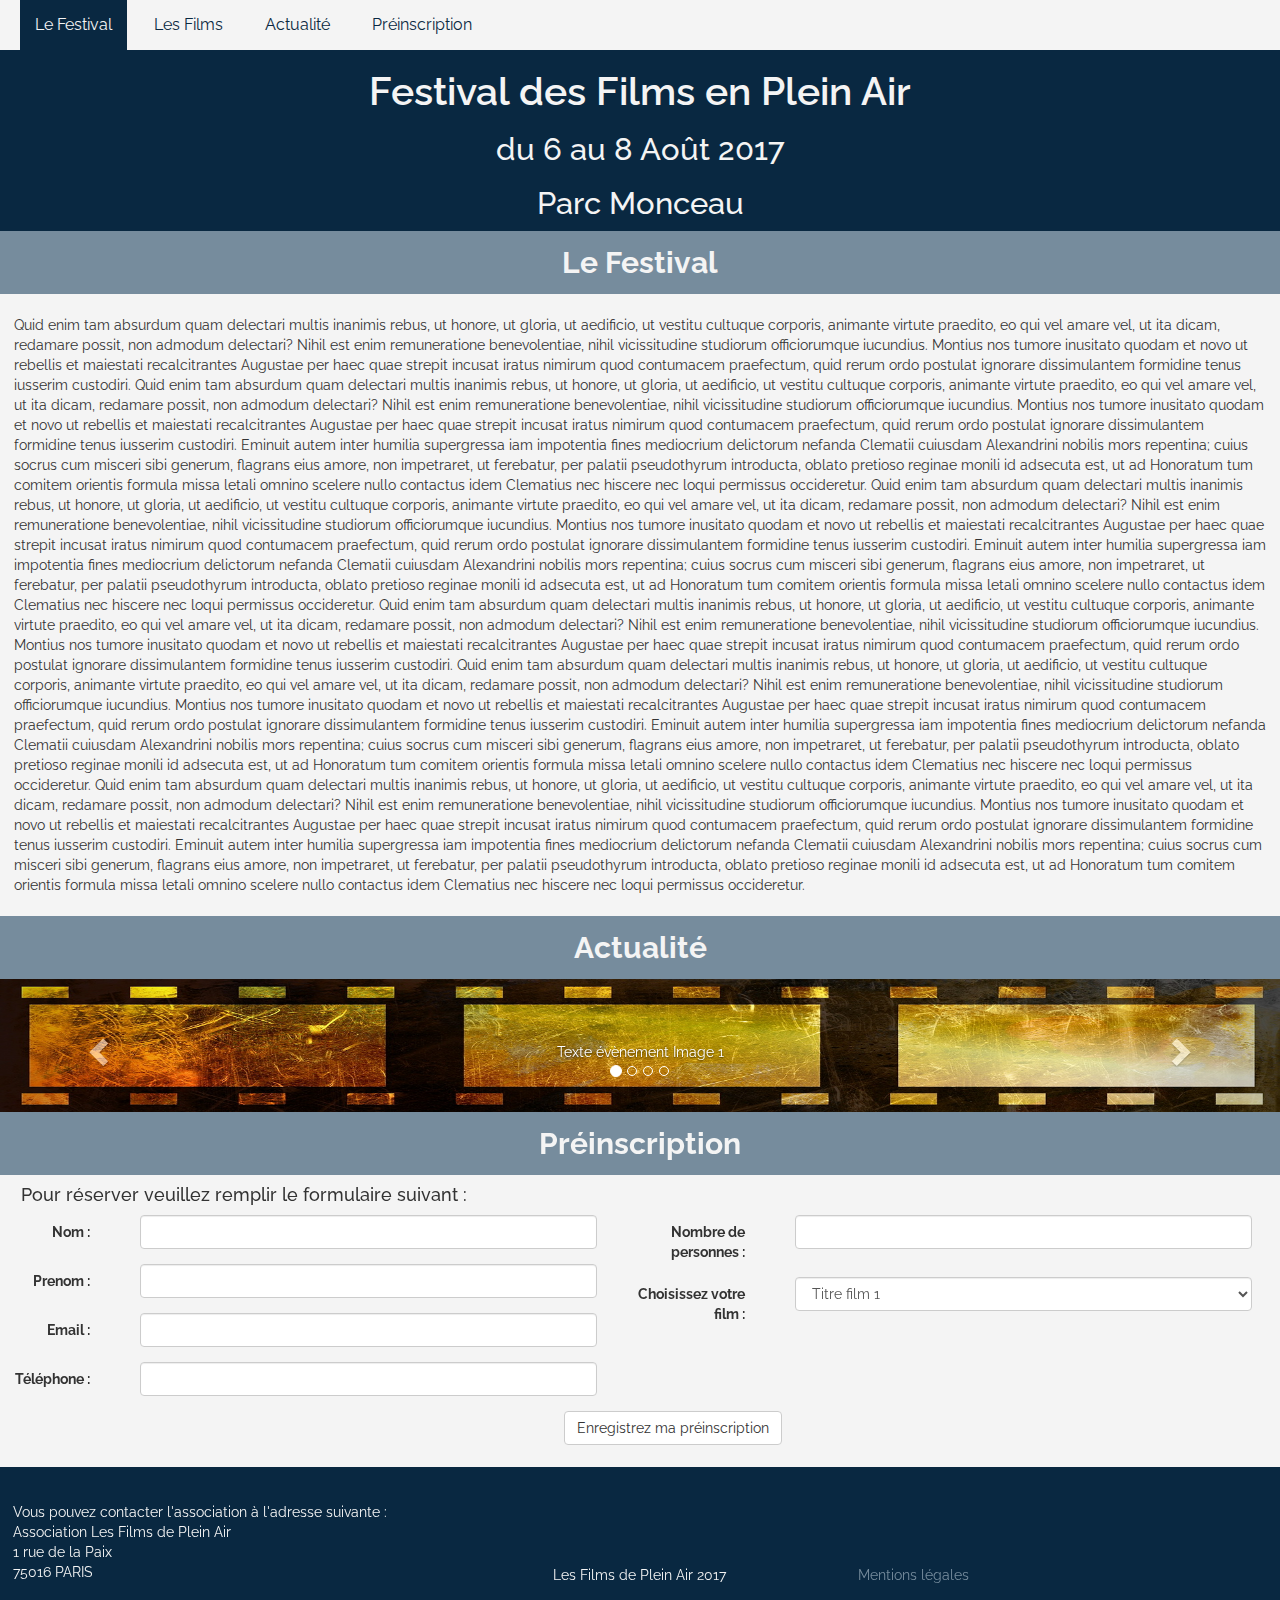
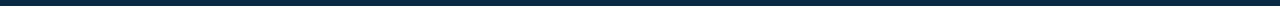
<file: index.html>
<!DOCTYPE html>
<html lang="fr">
  <head>
    <meta charset="utf-8">
    <meta http-equiv="X-UA-Compatible" content="IE=edge">
	
	<!-- Classic Meta -->
    <meta name="viewport" content="width=device-width, initial-scale=1">
	<meta name="description" content="">
    <meta name="author" content="">
	
	<!-- Twitter Card data -->
	<meta name="twitter:card" value="summary">

	<!-- Open Graph data -->
	<meta property="og:title" content="Title Here" />
	<meta property="og:type" content="website" />
	<meta property="og:url" content="http://www.example.com/" />
	<meta property="og:image" content="http://example.com/image.jpg" />
	<meta property="og:description" content="Description Here" />
	
	<!--Favicon-->
    <link rel="icon" type="image/png" href="images/favicon.png" />
   
   <title>Projet 3 Analysez les besoins de votre client pour son Festival de films</title>
	
	<!--[if IE]><link rel="shortcut icon" type="image/x-icon" href="public/images/favicon.ico" /><![endif]-->
	
	<!-- Fonts -->
	<link href="https://fonts.googleapis.com/css?family=Raleway:400,500,600,700" rel="stylesheet">
    
	<!-- Bootstrap -->
	<link href="css/bootstrap.min.css" rel="stylesheet">
	
	<!-- Style -->
    <link href="css/style.css" rel="stylesheet">
    
	
	<!-- HTML5 Shim and Respond.js IE8 support of HTML5 elements and media queries -->
    <!-- WARNING: Respond.js doesn't work if you view the page via file:// -->
    <!--[if lt IE 9]>
    <script src="https://oss.maxcdn.com/html5shiv/3.7.3/html5shiv.min.js"></script>
    <script src="https://oss.maxcdn.com/respond/1.4.2/respond.min.js"></script>
    <![endif]-->
  </head>
  <body>
    <nav class="navbar navbar-inverse">
      <div class="navbar-header">
        <button type="button" class="navbar-toggle" data-toggle="collapse" data-target="#myNavbar">
        <span class="icon-bar"></span>
        <span class="icon-bar"></span>
        <span class="icon-bar"></span>
        </button>
      </div>
      <div class="collapse navbar-collapse" id="myNavbar">
        <ul class="nav navbar-nav">
          <li><a class="active" href="#">Le Festival</a></li>
          <li class="#"><a href="films.html">Les Films</a></li>
          <li><a href="#actu">Actualité</a></li>
          <li><a href="#resa">Préinscription</a></li>
        </ul>
      </div>
    </nav>
    <div class="container">
      <div class="row">
        <section class="col-lg-12" id="titre-principal">
          <h2 class="titre-principal">Festival des Films en Plein Air</h2>
          <h2 class="titre-date">du 6 au 8 Août 2017</h2>
          <h2 class="titre-lieu">Parc Monceau</h2>
        </section>
      </div>
      <div class="row">
        <section class="col-lg-12" id="festival">
          <h2 class="cadre">Le Festival</h2>
          <p class="partie-festival">
            Quid enim tam absurdum quam delectari multis inanimis rebus, ut honore, ut gloria, ut aedificio, ut vestitu cultuque corporis, animante virtute praedito, eo qui vel amare vel, ut ita dicam, redamare possit, non admodum delectari? Nihil est enim remuneratione
            benevolentiae, nihil vicissitudine studiorum officiorumque iucundius. Montius nos tumore inusitato quodam et novo ut rebellis et maiestati recalcitrantes Augustae per haec quae strepit incusat iratus nimirum quod contumacem praefectum, quid
            rerum ordo postulat ignorare dissimulantem formidine tenus iusserim custodiri. Quid enim tam absurdum quam delectari multis inanimis rebus, ut honore, ut gloria, ut aedificio, ut vestitu cultuque corporis, animante virtute praedito, eo qui vel
            amare vel, ut ita dicam, redamare possit, non admodum delectari? Nihil est enim remuneratione benevolentiae, nihil vicissitudine studiorum officiorumque iucundius. Montius nos tumore inusitato quodam et novo ut rebellis et maiestati recalcitrantes
            Augustae per haec quae strepit incusat iratus nimirum quod contumacem praefectum, quid rerum ordo postulat ignorare dissimulantem formidine tenus iusserim custodiri. Eminuit autem inter humilia supergressa iam impotentia fines mediocrium delictorum
            nefanda Clematii cuiusdam Alexandrini nobilis mors repentina; cuius socrus cum misceri sibi generum, flagrans eius amore, non impetraret, ut ferebatur, per palatii pseudothyrum introducta, oblato pretioso reginae monili id adsecuta est, ut ad
            Honoratum tum comitem orientis formula missa letali omnino scelere nullo contactus idem Clematius nec hiscere nec loqui permissus occideretur. Quid enim tam absurdum quam delectari multis inanimis rebus, ut honore, ut gloria, ut aedificio, ut
            vestitu cultuque corporis, animante virtute praedito, eo qui vel amare vel, ut ita dicam, redamare possit, non admodum delectari? Nihil est enim remuneratione benevolentiae, nihil vicissitudine studiorum officiorumque iucundius. Montius nos
            tumore inusitato quodam et novo ut rebellis et maiestati recalcitrantes Augustae per haec quae strepit incusat iratus nimirum quod contumacem praefectum, quid rerum ordo postulat ignorare dissimulantem formidine tenus iusserim custodiri. Eminuit
            autem inter humilia supergressa iam impotentia fines mediocrium delictorum nefanda Clematii cuiusdam Alexandrini nobilis mors repentina; cuius socrus cum misceri sibi generum, flagrans eius amore, non impetraret, ut ferebatur, per palatii pseudothyrum
            introducta, oblato pretioso reginae monili id adsecuta est, ut ad Honoratum tum comitem orientis formula missa letali omnino scelere nullo contactus idem Clematius nec hiscere nec loqui permissus occideretur. Quid enim tam absurdum quam delectari
            multis inanimis rebus, ut honore, ut gloria, ut aedificio, ut vestitu cultuque corporis, animante virtute praedito, eo qui vel amare vel, ut ita dicam, redamare possit, non admodum delectari? Nihil est enim remuneratione benevolentiae, nihil
            vicissitudine studiorum officiorumque iucundius. Montius nos tumore inusitato quodam et novo ut rebellis et maiestati recalcitrantes Augustae per haec quae strepit incusat iratus nimirum quod contumacem praefectum, quid rerum ordo postulat ignorare
            dissimulantem formidine tenus iusserim custodiri. Quid enim tam absurdum quam delectari multis inanimis rebus, ut honore, ut gloria, ut aedificio, ut vestitu cultuque corporis, animante virtute praedito, eo qui vel amare vel, ut ita dicam, redamare
            possit, non admodum delectari? Nihil est enim remuneratione benevolentiae, nihil vicissitudine studiorum officiorumque iucundius. Montius nos tumore inusitato quodam et novo ut rebellis et maiestati recalcitrantes Augustae per haec quae strepit
            incusat iratus nimirum quod contumacem praefectum, quid rerum ordo postulat ignorare dissimulantem formidine tenus iusserim custodiri. Eminuit autem inter humilia supergressa iam impotentia fines mediocrium delictorum nefanda Clematii cuiusdam
            Alexandrini nobilis mors repentina; cuius socrus cum misceri sibi generum, flagrans eius amore, non impetraret, ut ferebatur, per palatii pseudothyrum introducta, oblato pretioso reginae monili id adsecuta est, ut ad Honoratum tum comitem orientis
            formula missa letali omnino scelere nullo contactus idem Clematius nec hiscere nec loqui permissus occideretur. Quid enim tam absurdum quam delectari multis inanimis rebus, ut honore, ut gloria, ut aedificio, ut vestitu cultuque corporis, animante
            virtute praedito, eo qui vel amare vel, ut ita dicam, redamare possit, non admodum delectari? Nihil est enim remuneratione benevolentiae, nihil vicissitudine studiorum officiorumque iucundius. Montius nos tumore inusitato quodam et novo ut rebellis
            et maiestati recalcitrantes Augustae per haec quae strepit incusat iratus nimirum quod contumacem praefectum, quid rerum ordo postulat ignorare dissimulantem formidine tenus iusserim custodiri. Eminuit autem inter humilia supergressa iam impotentia
            fines mediocrium delictorum nefanda Clematii cuiusdam Alexandrini nobilis mors repentina; cuius socrus cum misceri sibi generum, flagrans eius amore, non impetraret, ut ferebatur, per palatii pseudothyrum introducta, oblato pretioso reginae
            monili id adsecuta est, ut ad Honoratum tum comitem orientis formula missa letali omnino scelere nullo contactus idem Clematius nec hiscere nec loqui permissus occideretur.
          </p>
        </section>
      </div>
      <div class="row">
        <section class="hidden-xs col-lg-12" id="actu">
          <h2 class="cadre">Actualité</h2>
          <div id="carousel" class="carousel slide" data-ride="carousel">
            <ol class="carousel-indicators">
              <li data-target="#carousel" data-slide-to="0" class="active"></li>
              <li data-target="#carousel" data-slide-to="1"></li>
              <li data-target="#carousel" data-slide-to="2"></li>
              <li data-target="#carousel" data-slide-to="3"></li>
            </ol>
            <div class="carousel-inner">
              <div class="item active">
                <img src="images/Img_6.png" class="img-responsive" alt="Après-midi récrée">
                <div class="carousel-caption">Texte évènement Image 1</div>
              </div>
              <div class="item">
                <img src="images/Img_7.png" class="img-responsive" alt="Après-midi récrée">
                <div class="carousel-caption">Texte évènement Image 2</div>
              </div>
              <div class="item">
                <img src="images/Img_6.png" class="img-responsive" alt="Après-midi récrée">
                <div class="carousel-caption">Texte évènement Image 3</div>
              </div>
              <div class="item">
                <img src="images/Img_7.png" class="img-responsive" alt="Après-midi récrée">
                <div class="carousel-caption">Texte évènement Image 4</div>
              </div>
            </div>
            <a class="left carousel-control" href="#carousel" data-slide="prev">
            <span class="glyphicon glyphicon-chevron-left"></span>
            </a>
            <a class="right carousel-control" href="#carousel" data-slide="next">
            <span class="glyphicon glyphicon-chevron-right"></span>
            </a>
          </div>
        </section>
      </div>
      <section class="col-lg-12" id="resa">
        <div class="row">
          <h2 class="cadre">Préinscription</h2>
          <div class='row'>
            <form class="form-horizontal" role="form">
              <h4>Pour réserver veuillez remplir le formulaire suivant :</h4>
              <div class="col-lg-6 col-md-4">
                <!--<form class="form-horizontal" role="form">-->
                <div class="form-group">
                  <label for="nom" class="col-sm-2 col-xs-2 control-label">Nom :</label>
                  <div class="col-sm-8 col-xs-4">
                    <input type="text" class="form-control" name="name" id="name">
                  </div>
                </div>
                <div class="form-group">
                  <label for="prenom" class="col-sm-2 col-xs-2 control-label">Prenom :</label>
                  <div class="col-sm-8 col-xs-4">
                    <input type="text" class="form-control" name="prenom" id="prenom">
                  </div>
                </div>
                <div class="form-group">
                  <label for="mail" class="col-sm-2 col-xs-2 control-label">Email :</label>
                  <div class="col-sm-8 col-xs-4">
                    <input type="email" class="form-control" name="email" id="email">
                  </div>
                </div>
                <div class="form-group">
                  <label for="tel" class="col-sm-2 col-xs-2 control-label">T&eacute;l&eacute;phone :</label>
                  <div class="col-sm-8 col-xs-4">
                    <input type="text" class="form-control" name="tel" id="tel">
                  </div>
                </div>
                <!--</form>-->
              </div>
              <div class="col-lg-6 col-md-4">
                <!--<form class="form-horizontal" role="form">-->
                <div class="form-group">
                  <label for="societe" class="col-sm-2 col-xs-2 control-label">Nombre de personnes :</label>
                  <div class="col-sm-8 col-xs-4">
                    <input type="text" class="form-control" name="societe" id="societe">
                  </div>
                </div>
                <div class="form-group">
                  <label for="programme" class="col-sm-2 col-xs-2 control-label">Choisissez votre film :</label>
                  <div class="col-sm-8 col-xs-4">
                    <select class="form-control">
                      <option>Titre film 1</option>
                      <option>Titre film 2</option>
                      <option>Titre film 3</option>
                      <option>Titre film 4</option>
                      <option>Titre film 5</option>
                      <option>Titre film 6</option>
                      <option>Titre film 7</option>
                      <option>Titre film 8</option>
                      <option>Titre film 9</option>
                      <option>Titre film 10</option>
                      <option>Titre film 11</option>
                      <option>Titre film 12</option>
                    </select>
                  </div>
                </div>
                <!--</form>-->
              </div>
          </div>
          <div class="bouton">
          <div class="col-lg-3 col-lg-offset-1 col-md-3 col-md-offset-1 col-xs-12">
          <button name="submit" id="submit" type="submit" value="submit" class="btn btn-default">Enregistrez ma préinscription</button>
          </div>
          </div>
          </form>
        </div>
      </section>
    </div>
    <div id="btn_up">
      <img src="images/retour-haut-bleu.png" alt="Retour accueil" title="Retour accueil" />
    </div>
    </div>
    <footer>
      <div class="row">
        <section class="col-lg-12 col-md-6 col-xs-12">
          <div class="col-lg-4 col-md-3 col-xs-4">
            <address>
              Vous pouvez contacter l'association à l'adresse suivante :<br />
              Association Les Films de Plein Air<br>
              1 rue de la Paix<br>
              75016 PARIS<br>
            </address>
          </div>
          <div class="col-lg-4 col-md-3 col-xs-5">
            <p class="text-footer">Les Films de Plein Air 2017</p>
          </div>
          <div class="col-lg-4 col-md-3 col-xs-3 mentions">
            <a class="lien-footer" href="#">Mentions légales</a>
          </div>
        </section>
      </div>
    </footer>
    <script src="js/jquery-3.2.1.js"></script>
    <script src="js/bootstrap.min.js"></script>
    <script>
      <!--script scrollspy-->
        var lastId,
          topMenu = $("nav"),
          topMenuHeight = topMenu.outerHeight() + 15,
          menuItems = topMenu.find("a"),
          scrollItems = menuItems.map(function() {
            var item = $($(this).attr("href"));
            if (item.length) {
              return item;
            }
          });
      
      menuItems.click(function(e) {
        var href = $(this).attr("href"),
          offsetTop = href === "#" ? 0 : $(href).offset().top - topMenuHeight + 1;
        $('html, body').stop().animate({
          scrollTop: offsetTop
        }, 300);
        e.preventDefault();
      });
      
      $(window).scroll(function() {
        var fromTop = $(this).scrollTop() + topMenuHeight;
      
        var cur = scrollItems.map(function() {
          if ($(this).offset().top < fromTop)
            return this;
        });
        cur = cur[cur.length - 1];
        var id = cur && cur.length ? cur[0].id : "";
      
        if (lastId !== id) {
          lastId = id;
          menuItems
            .parent().removeClass("active")
            .end().filter("[href=#" + id + "]").parent().addClass("active");
        }
      });
    </script>
    <!--fin script scrollspy-->
    <!--script retour accueil-->
    <script>
      $(function() {
        $('#btn_up').click(function() {
          $('html,body').animate({
            scrollTop: 0
          }, 'slow');
        });
      
        $(window).scroll(function() {
          if ($(window).scrollTop() < 500) {
            $('#btn_up').fadeOut();
          } else {
            $('#btn_up').fadeIn();
          }
        });
      });
    </script>
    <!--fin script retour accueil-->
    </script>
  </body>
</html>
</file>
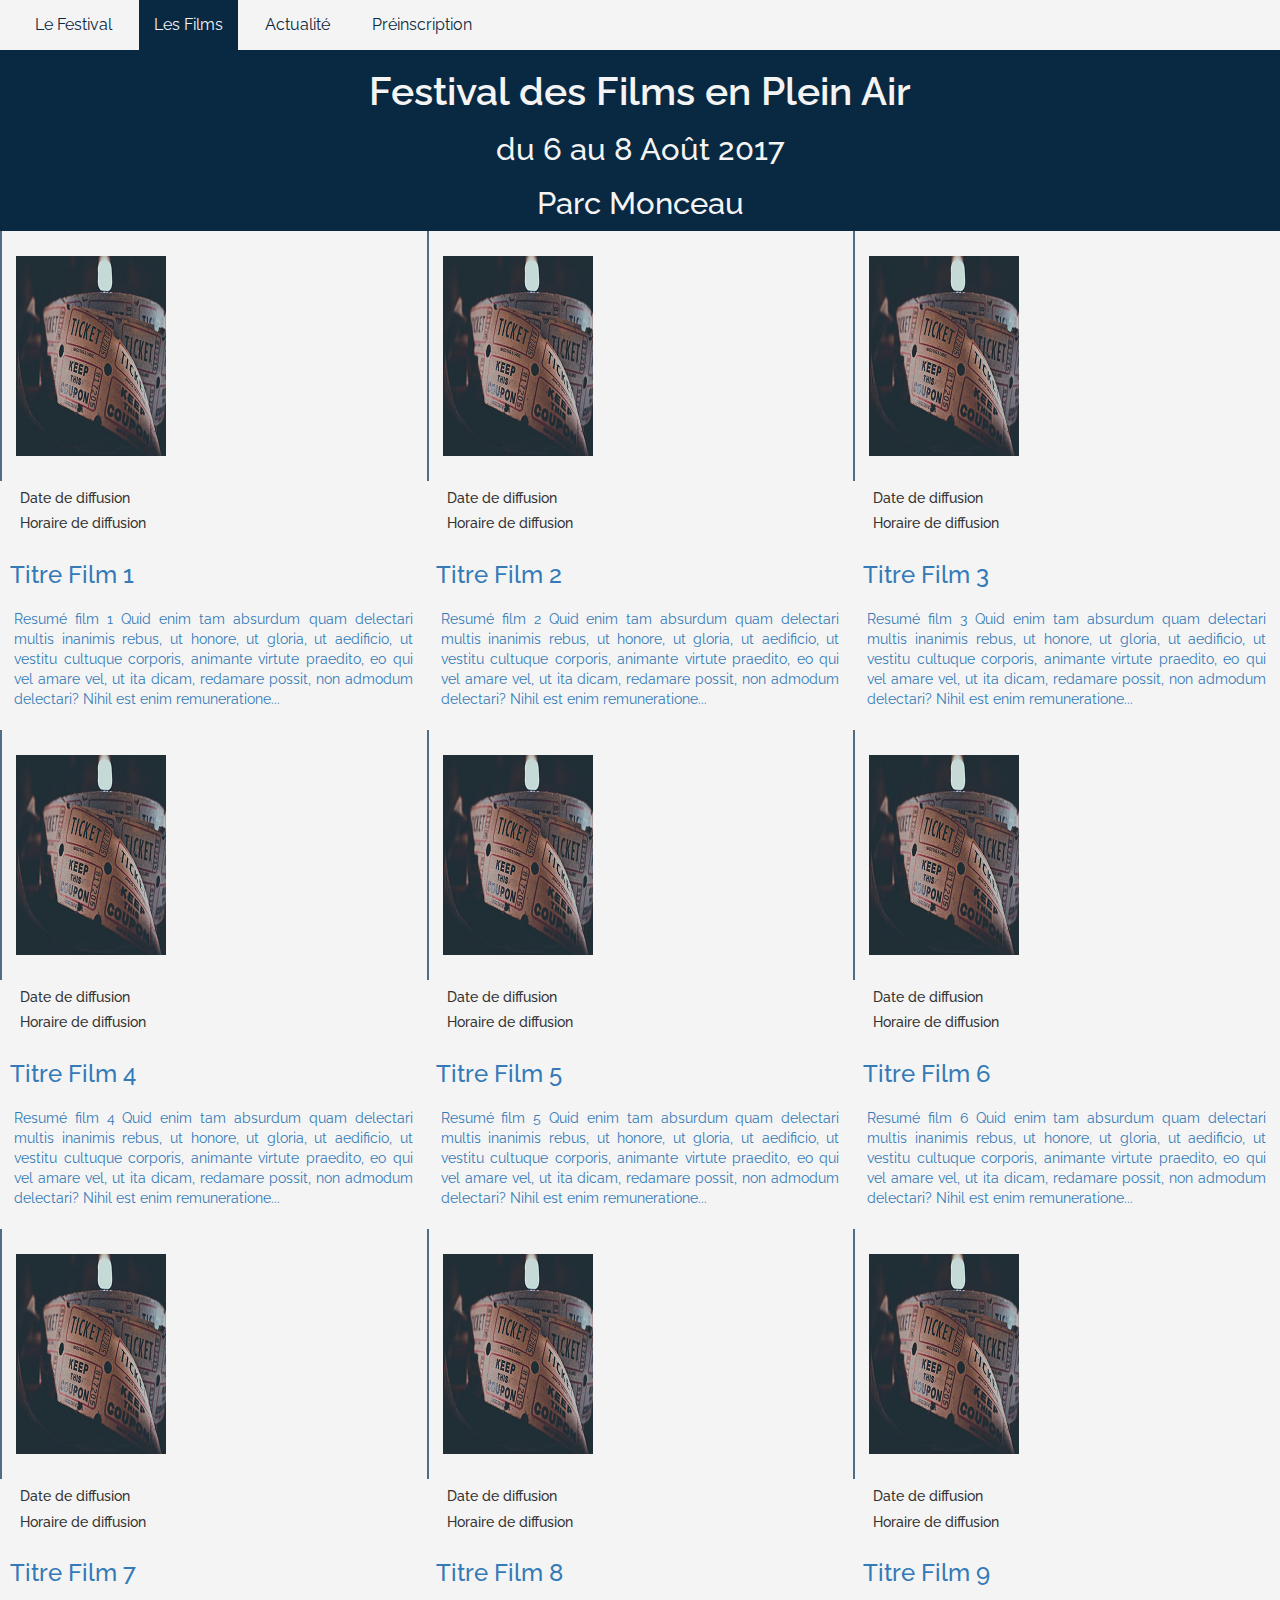
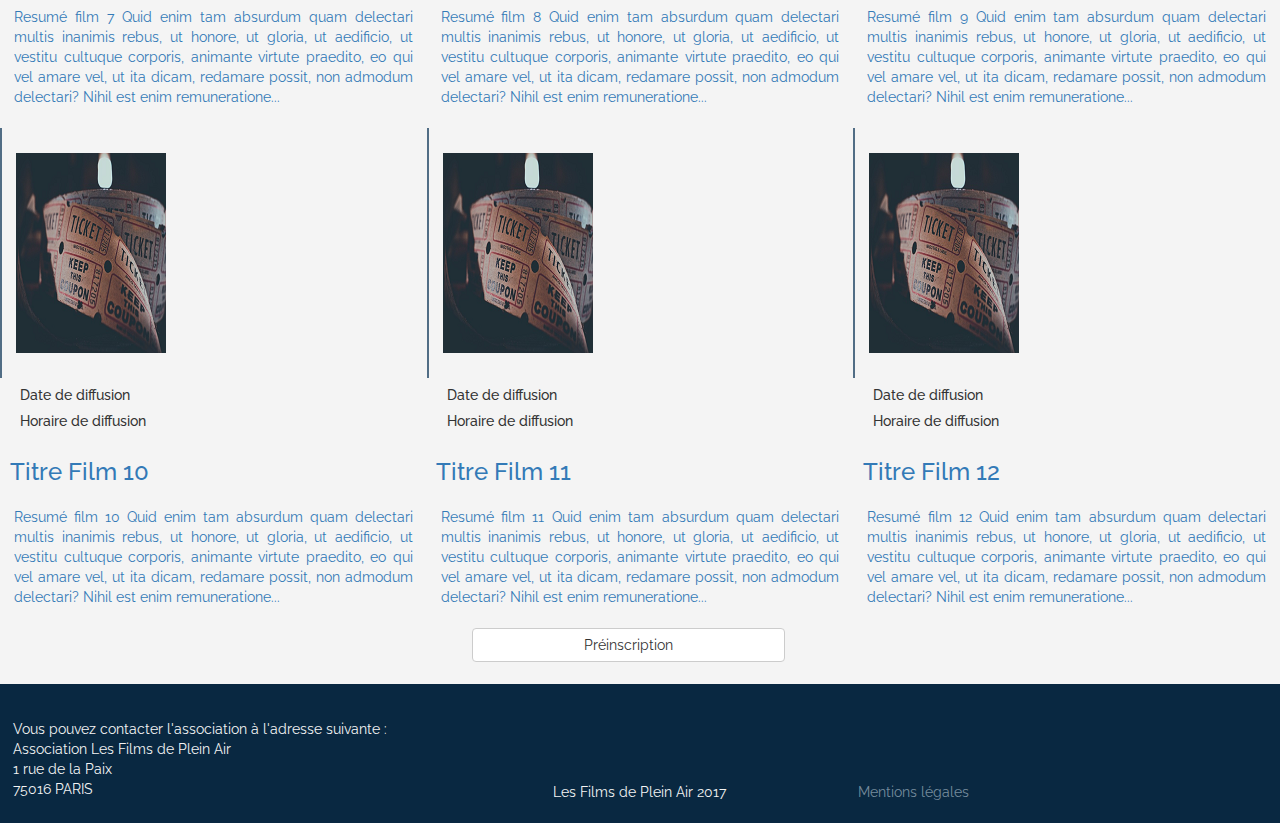
<file: films.html>
<!DOCTYPE html>
<html lang="fr">
  <head>
    <meta charset="utf-8">
    <meta http-equiv="X-UA-Compatible" content="IE=edge">
	
	<!-- Classic Meta -->
    <meta name="viewport" content="width=device-width, initial-scale=1">
	<meta name="description" content="">
    <meta name="author" content="">
	
	<!-- Twitter Card data -->
	<meta name="twitter:card" value="summary">

	<!-- Open Graph data -->
	<meta property="og:title" content="Title Here" />
	<meta property="og:type" content="website" />
	<meta property="og:url" content="http://www.example.com/" />
	<meta property="og:image" content="http://example.com/image.jpg" />
	<meta property="og:description" content="Description Here" />
	
	<!--Favicon-->
    <link rel="icon" type="image/png" href="images/favicon.png" />
   
   <title>Projet 3 Analysez les besoins de votre client pour son Festival de films</title>
	
	<!--[if IE]><link rel="shortcut icon" type="image/x-icon" href="public/images/favicon.ico" /><![endif]-->
	
	<!-- Fonts -->
	<link href="https://fonts.googleapis.com/css?family=Raleway:400,500,600,700" rel="stylesheet">
    
	<!-- Bootstrap -->
	<link href="css/bootstrap.min.css" rel="stylesheet">
	
	<!-- Style -->
    <link href="css/style.css" rel="stylesheet">
    
	
	<!-- HTML5 Shim and Respond.js IE8 support of HTML5 elements and media queries -->
    <!-- WARNING: Respond.js doesn't work if you view the page via file:// -->
    <!--[if lt IE 9]>
    <script src="https://oss.maxcdn.com/html5shiv/3.7.3/html5shiv.min.js"></script>
    <script src="https://oss.maxcdn.com/respond/1.4.2/respond.min.js"></script>
    <![endif]-->
  </head>
  <body>
    <nav class="navbar navbar-inverse">
      <div class="navbar-header">
        <button type="button" class="navbar-toggle" data-toggle="collapse" data-target="#myNavbar">
        <span class="icon-bar"></span>
        <span class="icon-bar"></span>
        <span class="icon-bar"></span>
        </button>
      </div>
      <div class="collapse navbar-collapse" id="myNavbar">
        <ul class="nav navbar-nav">
          <li><a href="index.html">Le Festival</a></li>
          <li><a class="active" href="films.html">Les Films</a></li>
          <li><a href="index.html">Actualité</a></li>
          <li><a href="index.html#resa">Préinscription</a></li>
        </ul>
      </div>
    </nav>
    <div class="container">
      <div class="row">
        <section class="col-lg-12" id="titre-principal">
          <h2 class="titre-principal">Festival des Films en Plein Air</h2>
          <h2 class="titre-date">du 6 au 8 Août 2017</h2>
          <h2 class="titre-lieu">Parc Monceau</h2>
        </section>
      </div>
      <div class="row">
        <section class="col-lg-12">
          <div class="col-lg-4 col-md-8 col-xs-12">
            <div class="film-left">
              <img class="barre-verticale" src="images/barre.png" alt="barre" />
              <img class="film1" src="images/affiche_1.png" alt="film 1" />
              <h5>Date de diffusion</h5>
              <h5>Horaire de diffusion</h5>
            </div>
            <div class="film-right">
              <a class="titre-resume" href="#">
                <h3 class="titre-film">Titre Film 1</h3>
                <p class="resume-film">
                  Resumé film 1 Quid enim tam absurdum quam delectari multis inanimis rebus, ut honore, ut gloria, ut aedificio, ut vestitu cultuque corporis, animante virtute praedito, eo qui vel amare vel, ut ita dicam, redamare possit, non admodum delectari? Nihil est enim remuneratione...
                </p>
              </a>
            </div>
          </div>
          <div class="col-lg-4 col-md-8 col-xs-12">
            <div class="film-left">
              <img class="barre-verticale" src="images/barre.png" alt="barre" />
              <img class="film1" src="images/affiche_1.png" alt="film 2" />
              <h5>Date de diffusion</h5>
              <h5>Horaire de diffusion</h5>
            </div>
            <div class="film-right">
              <a class="titre-resume" href="#">
                <h3 class="titre-film">Titre Film 2</h3>
                <p class="resume-film">
                  Resumé film 2 Quid enim tam absurdum quam delectari multis inanimis rebus, ut honore, ut gloria, ut aedificio, ut vestitu cultuque corporis, animante virtute praedito, eo qui vel amare vel, ut ita dicam, redamare possit, non admodum delectari? Nihil est enim remuneratione...
                </p>
              </a>
            </div>
          </div>
          <div class="col-lg-4 col-md-8 col-xs-12">
            <div class="film-left">
              <img class="barre-verticale" src="images/barre.png" alt="barre" />
              <img class="film1" src="images/affiche_1.png" alt="film 3" />
              <h5>Date de diffusion</h5>
              <h5>Horaire de diffusion</h5>
            </div>
            <div class="film-right">
              <a class="titre-resume" href="#">
                <h3 class="titre-film">Titre Film 3</h3>
                <p class="resume-film">
                  Resumé film 3 Quid enim tam absurdum quam delectari multis inanimis rebus, ut honore, ut gloria, ut aedificio, ut vestitu cultuque corporis, animante virtute praedito, eo qui vel amare vel, ut ita dicam, redamare possit, non admodum delectari? Nihil est enim remuneratione...
                </p>
              </a>
            </div>
          </div>
        </section>
      </div>
      <div class="row">
        <section class="col-lg-12">
          <div class="col-lg-4 col-md-8 col-xs-12">
            <div class="film-left">
              <img class="barre-verticale" src="images/barre.png" alt="barre" />
              <img class="film1" src="images/affiche_1.png" alt="film 4" />
              <h5>Date de diffusion</h5>
              <h5>Horaire de diffusion</h5>
            </div>
            <div class="film-right">
              <a class="titre-resume" href="#">
                <h3 class="titre-film">Titre Film 4</h3>
                <p class="resume-film">
                  Resumé film 4 Quid enim tam absurdum quam delectari multis inanimis rebus, ut honore, ut gloria, ut aedificio, ut vestitu cultuque corporis, animante virtute praedito, eo qui vel amare vel, ut ita dicam, redamare possit, non admodum delectari? Nihil est enim remuneratione...
                </p>
              </a>
            </div>
          </div>
          <div class="col-lg-4 col-md-8 col-xs-12">
            <div class="film-left">
              <img class="barre-verticale" src="images/barre.png" alt="barre" />
              <img class="film1" src="images/affiche_1.png" alt="film 5" />
              <h5>Date de diffusion</h5>
              <h5>Horaire de diffusion</h5>
            </div>
            <div class="film-right">
              <a class="titre-resume" href="#">
                <h3 class="titre-film">Titre Film 5</h3>
                <p class="resume-film">
                  Resumé film 5 Quid enim tam absurdum quam delectari multis inanimis rebus, ut honore, ut gloria, ut aedificio, ut vestitu cultuque corporis, animante virtute praedito, eo qui vel amare vel, ut ita dicam, redamare possit, non admodum delectari? Nihil est enim remuneratione...
                </p>
              </a>
            </div>
          </div>
          <div class="col-lg-4 col-md-8 col-xs-12">
            <div class="film-left">
              <img class="barre-verticale" src="images/barre.png" alt="barre" />
              <img class="film1" src="images/affiche_1.png" alt="film 6" />
              <h5>Date de diffusion</h5>
              <h5>Horaire de diffusion</h5>
            </div>
            <div class="film-right">
              <a class="titre-resume" href="#">
                <h3 class="titre-film">Titre Film 6</h3>
                <p class="resume-film">
                  Resumé film 6 Quid enim tam absurdum quam delectari multis inanimis rebus, ut honore, ut gloria, ut aedificio, ut vestitu cultuque corporis, animante virtute praedito, eo qui vel amare vel, ut ita dicam, redamare possit, non admodum delectari? Nihil est enim remuneratione...
                </p>
              </a>
            </div>
          </div>
        </section>
      </div>
      <div class="row">
        <section class="col-lg-12">
          <div class="col-lg-4 col-md-8 col-xs-12">
            <div class="film-left">
              <img class="barre-verticale" src="images/barre.png" alt="barre" />
              <img class="film1" src="images/affiche_1.png" alt="film 7" />
              <h5>Date de diffusion</h5>
              <h5>Horaire de diffusion</h5>
            </div>
            <div class="film-right">
              <a class="titre-resume" href="#">
                <h3 class="titre-film">Titre Film 7</h3>
                <p class="resume-film">
                  Resumé film 7 Quid enim tam absurdum quam delectari multis inanimis rebus, ut honore, ut gloria, ut aedificio, ut vestitu cultuque corporis, animante virtute praedito, eo qui vel amare vel, ut ita dicam, redamare possit, non admodum delectari? Nihil est enim remuneratione...
                </p>
              </a>
            </div>
          </div>
          <div class="col-lg-4 col-md-8 col-xs-12">
            <div class="film-left">
              <img class="barre-verticale" src="images/barre.png" alt="barre" />
              <img class="film1" src="images/affiche_1.png" alt="film 8" />
              <h5>Date de diffusion</h5>
              <h5>Horaire de diffusion</h5>
            </div>
            <div class="film-right">
              <a class="titre-resume" href="#">
                <h3 class="titre-film">Titre Film 8</h3>
                <p class="resume-film">
                  Resumé film 8 Quid enim tam absurdum quam delectari multis inanimis rebus, ut honore, ut gloria, ut aedificio, ut vestitu cultuque corporis, animante virtute praedito, eo qui vel amare vel, ut ita dicam, redamare possit, non admodum delectari? Nihil est enim remuneratione...
                </p>
              </a>
            </div>
          </div>
          <div class="col-lg-4 col-md-8 col-xs-12">
            <div class="film-left">
              <img class="barre-verticale" src="images/barre.png" alt="barre" />
              <img class="film1" src="images/affiche_1.png" alt="film 9" />
              <h5>Date de diffusion</h5>
              <h5>Horaire de diffusion</h5>
            </div>
            <div class="film-right">
              <a class="titre-resume" href="#">
                <h3 class="titre-film">Titre Film 9</h3>
                <p class="resume-film">
                  Resumé film 9 Quid enim tam absurdum quam delectari multis inanimis rebus, ut honore, ut gloria, ut aedificio, ut vestitu cultuque corporis, animante virtute praedito, eo qui vel amare vel, ut ita dicam, redamare possit, non admodum delectari? Nihil est enim remuneratione...
                </p>
              </a>
            </div>
          </div>
        </section>
      </div>
      <div class="row">
        <section class="col-lg-12">
          <div class="col-lg-4 col-md-8 col-xs-12">
            <div class="film-left">
              <img class="barre-verticale" src="images/barre.png" alt="barre" />
              <img class="film1" src="images/affiche_1.png" alt="film 10" />
              <h5>Date de diffusion</h5>
              <h5>Horaire de diffusion</h5>
            </div>
            <div class="film-right">
              <a class="titre-resume" href="#">
                <h3 class="titre-film">Titre Film 10</h3>
                <p class="resume-film">
                  Resumé film 10 Quid enim tam absurdum quam delectari multis inanimis rebus, ut honore, ut gloria, ut aedificio, ut vestitu cultuque corporis, animante virtute praedito, eo qui vel amare vel, ut ita dicam, redamare possit, non admodum delectari? Nihil est enim remuneratione...
                </p>
              </a>
            </div>
          </div>
          <div class="col-lg-4 col-md-8 col-xs-12">
            <div class="film-left">
              <img class="barre-verticale" src="images/barre.png" alt="barre" />
              <img class="film1" src="images/affiche_1.png" alt="film 11" />
              <h5>Date de diffusion</h5>
              <h5>Horaire de diffusion</h5>
            </div>
            <div class="film-right">
              <a class="titre-resume" href="#">
                <h3 class="titre-film">Titre Film 11</h3>
                <p class="resume-film">
                  Resumé film 11 Quid enim tam absurdum quam delectari multis inanimis rebus, ut honore, ut gloria, ut aedificio, ut vestitu cultuque corporis, animante virtute praedito, eo qui vel amare vel, ut ita dicam, redamare possit, non admodum delectari? Nihil est enim remuneratione...
                </p>
              </a>
            </div>
          </div>
          <div class="col-lg-4 col-md-8 col-xs-12">
            <div class="film-left">
              <img class="barre-verticale" src="images/barre.png" alt="barre" />
              <img class="film1" src="images/affiche_1.png" alt="film 12" />
              <h5>Date de diffusion</h5>
              <h5>Horaire de diffusion</h5>
            </div>
            <div class="film-right">
              <a class="titre-resume" href="#">
                <h3 class="titre-film">Titre Film 12</h3>
                <p class="resume-film">
                  Resumé film 12 Quid enim tam absurdum quam delectari multis inanimis rebus, ut honore, ut gloria, ut aedificio, ut vestitu cultuque corporis, animante virtute praedito, eo qui vel amare vel, ut ita dicam, redamare possit, non admodum delectari? Nihil est enim remuneratione...
                </p>
              </a>
            </div>
          </div>
        </section>
      </div>
      <div class="bouton">
        <div class="">
          <a href="index.html#resa"><button class="col-md-3 col-xs-5 btn btn1 btn-default">Préinscription</button></a>
        </div>
      </div>
    </div>
    <div id="btn_up">
      <img src="images/retour-haut-bleu.png" alt="Retour accueil" title="Retour accueil" />
    </div>
    </div>
    <footer>
      <div class="row">
        <section class="col-lg-12 col-md-6 col-xs-12">
          <div class="col-lg-4 col-md-3 col-xs-4">
            <address>
              Vous pouvez contacter l'association à l'adresse suivante :<br />
              Association Les Films de Plein Air<br>
              1 rue de la Paix<br>
              75016 PARIS<br>
            </address>
          </div>
          <div class="col-lg-4 col-md-3 col-xs-5">
            <p class="text-footer">Les Films de Plein Air 2017</p>
          </div>
          <div class="col-lg-4 col-md-3 col-xs-3 mentions">
            <a class="lien-footer" href="#">Mentions légales</a>
          </div>
        </section>
      </div>
    </footer>
    <script src="js/jquery-3.2.1.js"></script>
    <script src="js/bootstrap.min.js"></script>
    <script>
      <!--script scrollspy-->
      <
      script >
        var lastId,
          topMenu = $("nav"),
          topMenuHeight = topMenu.outerHeight() + 15,
          menuItems = topMenu.find("a"),
          scrollItems = menuItems.map(function() {
            var item = $($(this).attr("href"));
            if (item.length) {
              return item;
            }
          });
      
      menuItems.click(function(e) {
        var href = $(this).attr("href"),
          offsetTop = href === "#" ? 0 : $(href).offset().top - topMenuHeight + 1;
        $('html, body').stop().animate({
          scrollTop: offsetTop
        }, 300);
        e.preventDefault();
      });
      
      $(window).scroll(function() {
        var fromTop = $(this).scrollTop() + topMenuHeight;
      
        var cur = scrollItems.map(function() {
          if ($(this).offset().top < fromTop)
            return this;
        });
        cur = cur[cur.length - 1];
        var id = cur && cur.length ? cur[0].id : "";
      
        if (lastId !== id) {
          lastId = id;
          menuItems
            .parent().removeClass("active")
            .end().filter("[href=#" + id + "]").parent().addClass("active");
        }
      });
    </script>
    <!--fin script scrollspy-->
    <!--script retour accueil-->
    <script>
      $(function() {
        $('#btn_up').click(function() {
          $('html,body').animate({
            scrollTop: 0
          }, 'slow');
        });
      
        $(window).scroll(function() {
          if ($(window).scrollTop() < 500) {
            $('#btn_up').fadeOut();
          } else {
            $('#btn_up').fadeIn();
          }
        });
      });
    </script>
    <!--fin script retour accueil-->
    </script>
  </body>
</html>
</file>
<file: css/style.css>
/* Début de style */


/*Style de base */

body {
  width: 100%!important;
  margin: auto!important;
  background-color: #f4f4f4;
  font-family: 'Raleway', sans-serif;
  overflow-x: hidden;
}

.col-lg-1,
.col-lg-10,
.col-lg-11,
.col-lg-12,
.col-lg-2,
.col-lg-3,
.col-lg-4,
.col-lg-5,
.col-lg-6,
.col-lg-7,
.col-lg-8,
.col-lg-9,
.col-md-1,
.col-md-10,
.col-md-11,
.col-md-12,
.col-md-2,
.col-md-3,
.col-md-4,
.col-md-5,
.col-md-6,
.col-md-7,
.col-md-8,
.col-md-9,
.col-sm-1,
.col-sm-10,
.col-sm-11,
.col-sm-12,
.col-sm-2,
.col-sm-3,
.col-sm-4,
.col-sm-5,
.col-sm-6,
.col-sm-7,
.col-sm-8,
.col-sm-9,
.col-xs-1,
.col-xs-10,
.col-xs-11,
.col-xs-12,
.col-xs-2,
.col-xs-3,
.col-xs-4,
.col-xs-5,
.col-xs-6,
.col-xs-7,
.col-xs-8,
.col-xs-9 {
  padding-right: 0px!important;
  padding-left: 0px!important;
}


/* Navigation */

.navbar-inverse {
  border-color: #f4f4f4 !important;
}


/* Responsive */


/* Smartphones */

@media (max-width: 767px) {
  /* Contenu */
  .container {
    width: 100%!important;
    margin-right: auto!important;
    margin-left: auto!important;
  }
  h4 {
    margin-left: 2em!important;
  }
  p {
    margin: 1.5em 1em 1.5em 1em!important;
  }
  /* Navigation */
  .navbar {
    -moz-border-bottom-colors: none;
    -moz-border-left-colors: none;
    -moz-border-right-colors: none;
    -moz-border-top-colors: none;
    background: #f4f4f4 none repeat scroll 0 0;
    border-color: -moz-use-text-color;
    border-image: none;
    border-radius: 0;
    border-style: none none none solid;
    border-width: medium medium medium 5px;
    margin-bottom: 0!important;
    margin-left: 0!important;
  }
  .navbar-inverse .navbar-nav>li {
    padding: 0 12px 0 0;
  }
  .navbar-inverse .navbar-nav>li>a {
    font-size: 16px;
    color: #092841;
    text-shadow: none;
  }
  .navbar-inverse .navbar-nav>li>a.active {
    background: #092841;
    color: #f4f4f4;
    text-shadow: none;
  }
  .navbar-inverse .navbar-nav>li>a:hover {
    background: #092841;
    color: #f4f4f4;
    text-shadow: none;
  }
  /* Contenu */
  /* Carousel */
  .carousel {
    width: 100%;
  }
  /* Checkbox */
  .checkbox {
    width: 50px
  }
  .inline {
    display: inline-block;
  }
  /* Label */
  label {
    min-width: 120px;
  }
  /* Bouton */
  .bouton {
    margin-bottom: 4em!important;
  }
  /* Titre */
  #titre-principal {
    background-color: #092841;
    width: 100%;
    margin: auto;
    color: #f4f4f4;
  }
  .titre-principal {
    font-size: 2.8em;
    font-weight: 600;
    text-align: center;
  }
  .titre-date {
    font-size: 2.2em;
    font-weight: 500;
    text-align: center;
  }
  .titre-lieu {
    font-size: 2.2em;
    font-weight: 500;
    text-align: center;
  }
  /* Formulaire */
  .cadre {
    width: 100%;
    margin: 0 auto;
    color: #f4f4f4;
    font-weight: bold;
    text-align: center;
    background-color: #768c9d;
    padding-top: 0.5em;
    padding-bottom: 0.5em;
  }
  .control-label {
    margin-left: 50px;
  }
  .btn {
    margin-left: 130px;
  }
  /* Film */
  .film-left {
    float: left;
  }
  .film-left h5 {
    margin-left: 100px;
  }
  .film-right {
    width: 75%;
    float: right;
  }
  .titre-resume {
    text-decoration: none;
    margin-right: :0.4em!important;
  }
  .titre-film {
    margin-left: 0.4em;
  }
  .resume-film {
    text-align: justify;
  }
  .film1 {
    margin-left: 10px;
  }
  .barre-verticale {
    margin-left: 75px;
  }
  /* Footer */
  address {
    color: #f4f4f4!important;
    margin-top: 2.5em!important;
    margin-left: 2em!important;
  }
  .text-footer {
    text-align: center!important;
    color: #f4f4f4!important;
    margin-top: 7em!important;
  }
  .lien-footer {
    color: #768c9d!important;
  }
  .lien-footer:hover {
    color: #f4f4f4!important;
  }
  .mentions {
    margin-top: 7em!important;
  }
  #btn_up {
    position: fixed;
    bottom: 15px;
    right: -890px;
    cursor: pointer;
    display: none;
    text-indent: -999px;
    z-index: 900000;
  }
  footer {
    width: 100%!important;
    margin: auto;
    background-color: #092841;
  }
}


/* Tablette */

@media (min-width: 768px) and (max-width: 991px) {
  /* Contenu */
  .container {
    width: 100%!important;
    margin-right: auto!important;
    margin-left: auto!important;
  }
  h4 {
    margin-left: 2em!important;
  }
  p {
    margin: 1.5em 1em 1.5em 1em!important;
  }
  /* Navigation */
  .navbar {
    -moz-border-bottom-colors: none;
    -moz-border-left-colors: none;
    -moz-border-right-colors: none;
    -moz-border-top-colors: none;
    background: #f4f4f4 none repeat scroll 0 0;
    border-color: -moz-use-text-color;
    border-image: none;
    border-radius: 0;
    border-style: none none none solid;
    border-width: medium medium medium 5px;
    margin-bottom: 0!important;
    margin-left: 0!important;
  }
  .navbar-inverse .navbar-nav>li {
    padding: 0 12px 0 0;
  }
  .navbar-inverse .navbar-nav>li>a {
    font-size: 16px;
    color: #092841;
    text-shadow: none;
  }
  .navbar-inverse .navbar-nav>li>a.active {
    background: #092841;
    color: #f4f4f4;
    text-shadow: none;
  }
  .navbar-inverse .navbar-nav>li>a:hover {
    background: #092841;
    color: #f4f4f4;
    text-shadow: none;
  }
  /* Contenu */
  /* Carousel */
  .carousel {
    width: 100%;
  }
  /* Checkbox */
  .checkbox {
    width: 50px
  }
  .inline {
    display: inline-block;
  }
  /* Label */
  label {
    min-width: 120px;
  }
  .control-label {
    margin-right: 50px;
  }
  /* Bouton */
  .bouton {
    margin-bottom: 4em!important;
  }
  .btn1 {
    margin-left: 300px !important;
  }
  /* Titre */
  #titre-principal {
    background-color: #092841;
    width: 100%;
    margin: auto;
    color: #f4f4f4;
  }
  .titre-principal {
    font-size: 2.8em;
    font-weight: 600;
    text-align: center;
  }
  .titre-date {
    font-size: 2.2em;
    font-weight: 500;
    text-align: center;
  }
  .titre-lieu {
    font-size: 2.2em;
    font-weight: 500;
    text-align: center;
  }
  /* Formulaire */
  .cadre {
    width: 100%;
    margin: 0 auto;
    color: #f4f4f4;
    font-weight: bold;
    text-align: center;
    background-color: #768c9d;
    padding-top: 0.5em;
    padding-bottom: 0.5em;
  }
  .btn {
    margin-left: 457px;
  }
  /* Film */
  .film-left {
    float: left;
  }
  .film-left h5 {
    margin-left: 270px;
  }
  .film-right {
    width: 35%;
    float: right;
    margin-right: 90px;
  }
  .titre-resume {
    text-decoration: none;
    margin-right: :0.4em!important;
  }
  .titre-film {
    margin-left: 0.4em;
  }
  .resume-film {
    text-align: justify;
  }
  .film1 {
    margin-left: 10px;
  }
  .barre-verticale {
    margin-left: 100px;
  }
  /* Footer */
  address {
    color: #f4f4f4!important;
    margin-top: 2.5em!important;
    margin-left: 2em!important;
  }
  .text-footer {
    text-align: center!important;
    color: #f4f4f4!important;
    margin-top: 7em!important;
  }
  .lien-footer {
    color: #768c9d!important;
  }
  .lien-footer:hover {
    color: #f4f4f4!important;
  }
  .mentions {
    margin-top: 7em!important;
  }
  #btn_up {
    position: fixed;
    bottom: 57px;
    right: -870px;
    cursor: pointer;
    display: none;
    text-indent: -999px;
    z-index: 900000;
  }
  footer {
    width: 100%!important;
    margin: auto;
    background-color: #092841;
  }
}


/* Gran écran */

@media (min-width: 992px) {
  /* Contenu */
  .container {
    width: 100%!important;
    margin-right: auto!important;
    margin-left: auto!important;
  }
  h4 {
    margin-left: 2em!important;
  }
  p {
    margin: 1.5em 1em 1.5em 1em!important;
  }
  /* Navigation */
  .navbar {
    -moz-border-bottom-colors: none;
    -moz-border-left-colors: none;
    -moz-border-right-colors: none;
    -moz-border-top-colors: none;
    background: #f4f4f4 none repeat scroll 0 0;
    border-color: -moz-use-text-color;
    border-image: none;
    border-radius: 0;
    border-style: none none none solid;
    border-width: medium medium medium 5px;
    margin-bottom: 0!important;
    margin-left: 0!important;
  }
  .navbar-inverse .navbar-nav>li {
    padding: 0 12px 0 0;
  }
  .navbar-inverse .navbar-nav>li>a {
    font-size: 16px;
    color: #092841;
    text-shadow: none;
  }
  .navbar-inverse .navbar-nav>li>a.active {
    background: #092841;
    color: #f4f4f4;
    text-shadow: none;
  }
  .navbar-inverse .navbar-nav>li>a:hover {
    background: #092841;
    color: #f4f4f4;
    text-shadow: none;
  }
  /* Contenu */
  /* Carousel */
  .carousel {
    width: 100%;
  }
  /* Checkbox */
  .checkbox {
    width: 50px
  }
  .inline {
    display: inline-block;
  }
  /* Label */
  label {
    min-width: 120px;
  }
  .control-label {
    margin-right: 50px;
  }
  /* Bouton */
  .bouton {
    margin-bottom: 4em!important;
  }
  /* Titre */
  #titre-principal {
    background-color: #092841;
    width: 100%;
    margin: auto;
    color: #f4f4f4;
  }
  .titre-principal {
    font-size: 2.8em;
    font-weight: 600;
    text-align: center;
  }
  .titre-date {
    font-size: 2.2em;
    font-weight: 500;
    text-align: center;
  }
  .titre-lieu {
    font-size: 2.2em;
    font-weight: 500;
    text-align: center;
  }
  /* Formulaire */
  .cadre {
    width: 100%;
    margin: 0 auto;
    color: #f4f4f4;
    font-weight: bold;
    text-align: center;
    background-color: #768c9d;
    padding-top: 0.5em;
    padding-bottom: 0.5em;
  }
  .btn {
    margin-left: 457px;
  }
  /* Film */
  .film-left {
    float: left;
  }
  .film-left h5 {
    margin-left: 20px;
  }
  .film-right {
    float: right;
  }
  .titre-resume {
    text-decoration: none;
    margin-right: :0.4em!important;
  }
  .titre-film {
    margin-left: 0.4em;
  }
  .resume-film {
    text-align: justify;
  }
  .film1 {
    margin-left: 10px;
  }
  /* Footer */
  address {
    color: #f4f4f4!important;
    margin-top: 2.5em!important;
    margin-left: 2em!important;
  }
  .text-footer {
    text-align: center!important;
    color: #f4f4f4!important;
    margin-top: 7em!important;
  }
  .lien-footer {
    color: #768c9d!important;
  }
  .lien-footer:hover {
    color: #f4f4f4!important;
  }
  .mentions {
    margin-top: 7em!important;
  }
  #btn_up {
    position: fixed;
    bottom: 57px;
    right: -870px;
    cursor: pointer;
    display: none;
    text-indent: -999px;
    z-index: 900000;
  }
  footer {
    width: 100%!important;
    margin: auto;
    background-color: #092841;
  }
}


/* Fin de style */
</file>
